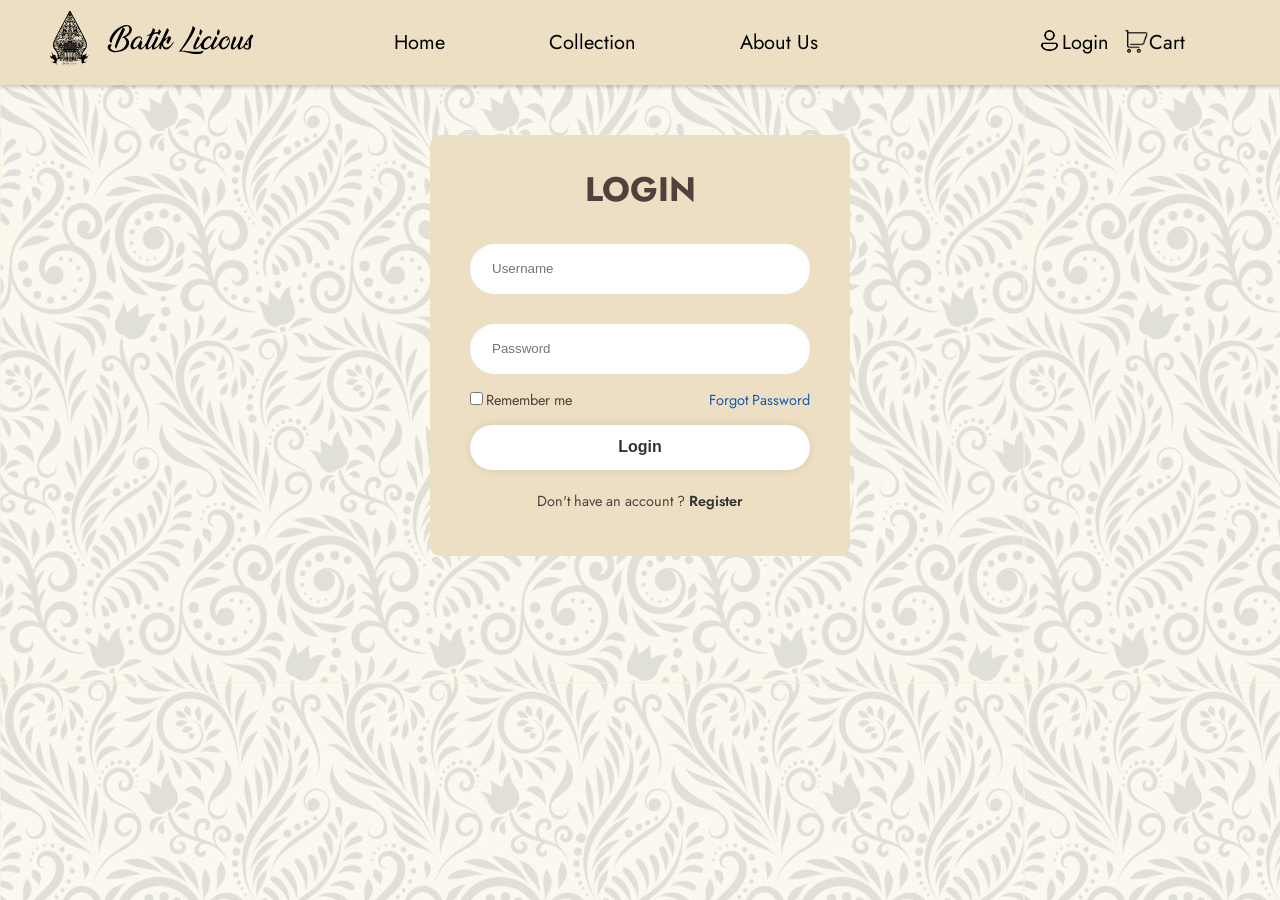
<file: BatikLicious/phplogin/index.html>
<!DOCTYPE html>
<html lang="en">
<head>
    <meta charset="UTF-8">
    <meta name="viewport" content="width=device-width, initial-scale=1.0">
    <title>BatikLicious</title>
    <link rel="Stylesheet" href="login.css" />
    <link rel="preconnect" href="https://fonts.googleapis.com">
    <link rel="preconnect" href="https://fonts.gstatic.com" crossorigin>
    <link href="https://fonts.googleapis.com/css2?family=Jost:ital,wght@0,100..900;1,100..900&display=swap" rel="stylesheet">
</head>
<body>
  <nav>
    <div class="logo">
        <img src="../images/navLogo.svg">
    </div>

    <ul>
        <li><a href="../homepage.php">Home</a></li>
        <li><a href="../collections.php">Collection</a></li>
        <li><a href="../about_us.php">About Us</a></li>
        <div class="accCart">
            <li><img src="../images/account_icon.png" style="height: 25px;"><a href="index.html">Login</a></li>
            <li><img src="../images/cart_icon.png" style="height: 25px;"><a href="#">Cart</a></li>
        </div>
    </ul>

    <div class="menu-toggle">
        <input type="checkbox" name="" id="" />
          <span></span>
          <span></span>
          <span></span>
    </div>
</nav>

<div class="container">
    <form action="authenticate.php" method="post">
      <h1>LOGIN</h1>
      <div class="input-box">
        <input type="text" name="username" placeholder="Username" required>
      </div>
      <div class="input-box">
        <input type="password" name="password" placeholder="Password" required>
      </div>

      <div class="remember-forgot">
        <label><input type="checkbox">Remember me</label>
        <a href="#">Forgot Password</a>
      </div>

      <button type="submit" class="btn">Login</button>

      <div class="register-link">
        <p>Don't have an account ? 
          <a href="../phpregister/register.html">Register</a></p>
      </div>
  </form>
</div>

</body>
</html>
</file>
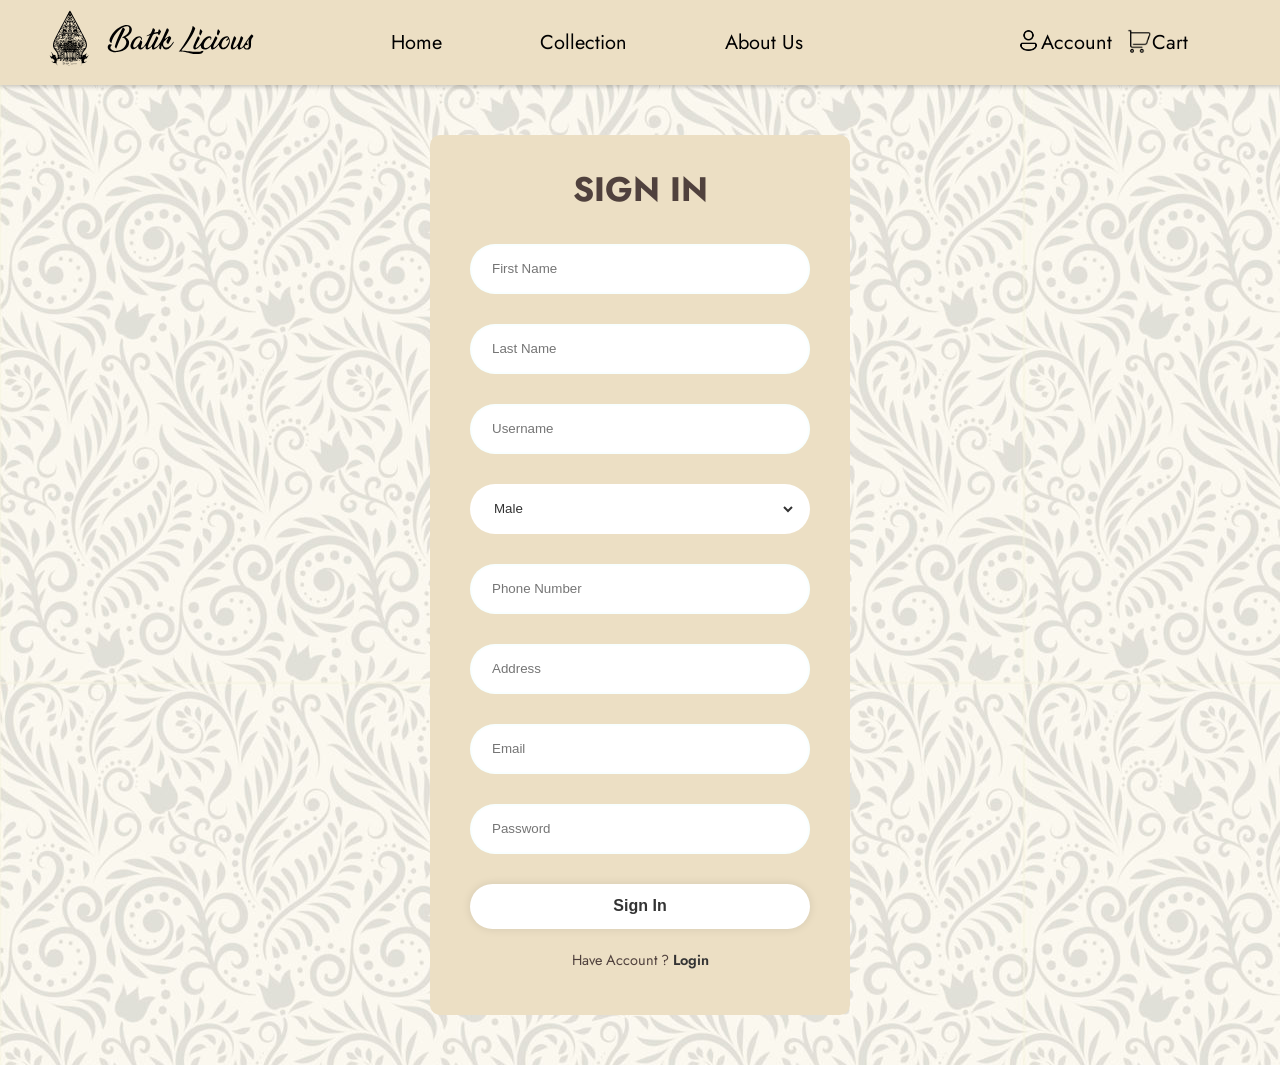
<file: BatikLicious/phpregister/register.html>
<!DOCTYPE html>
<html lang="en">
<head>
    <meta charset="UTF-8">
    <meta name="viewport" content="width=device-width, initial-scale=1.0">
    <title>BatikLicious</title>
    <link rel="Stylesheet" href="register.css" />
    <link rel="preconnect" href="https://fonts.googleapis.com">
    <link rel="preconnect" href="https://fonts.gstatic.com" crossorigin>
    <link href="https://fonts.googleapis.com/css2?family=Jost:ital,wght@0,100..900;1,100..900&display=swap" rel="stylesheet">
    <link href='https://unpkg.com/boxicons@2.1.4/css/boxicons.min.css' rel='stylesheet'>
</head>
<body>
    <nav>
        <div class="logo">
            <img src="../images/navLogo.svg">
        </div>

        <ul>
            <li><a href="../homepage.php">Home</a></li>
            <li><a href="../collections.php">Collection</a></li>
            <li><a href="../about_us.php">About Us</a></li>
            <div class="accCart">
                <li><img src="../images/account_icon.png" style="height: 25px;"><a href="../login.php">Account</a></li>
                <li><img src="../images/cart_icon.png" style="height: 25px;"><a href="#">Cart</a></li>
            </div>
        </ul>

        <div class="menu-toggle">
            <input type="checkbox" name="" id="" />
              <span></span>
              <span></span>
              <span></span>
    </nav>

    <div class="container">
        <form action="register.php" method="post" autocomplete="off">
            <h1>SIGN IN</h1>
            <div class="input-box">
                <input type="text" placeholder="First Name" name="first_name" required>
            </div>  
            <div class="input-box">
                <input type="text" placeholder="Last Name" name="last_name" required>
            </div>  
            <div class="input-box">
                <input type="text" placeholder="Username" name="username" required>
            </div>
            <div class="gender">
                <select  id="gender" name="gender" required>
                    <option value="male">Male</option>
                    <option value="female">Female</option>
                </select>          
            </div>
            <div class="input-box">
                <input type="tel" placeholder="Phone Number" name="nomer_telp" required>
            </div>
            <div class="input-box">
                <input type="text" placeholder="Address" name="alamat" required>
            </div>
            <div class="input-box">
                <input type="email" placeholder="Email" name="email" required>
            </div>
            <div class="input-box">
                <input type="password" placeholder="Password" name="password" required>
            </div>
        
            <button type="submit" class="btn">Sign In</button>
        
            <div class="login-link">
                <p>Have Account ? <a href="../phplogin/index.html">Login</a></p>
            </div>
        </form>        
    
</body>
</html>
</file>
<file: BatikLicious/phplogin/login.css>
@import url("https://fonts.googleapis.com/css2?family=Jost:ital,wght@0,100..900;1,100..900&display=swap");

* {
  margin: 0;
  padding: 0;
}

body {
  font-family: "Jost", sans-serif;
  overflow-x: hidden;
  background-color: #fafafa;
  background-image: url('../images/background batik.jpg')
}

/* Navbar */

.logo img {
  width: 214px;
}

nav {
  display: flex;
  background-color: #ecdfc4;
  justify-content: space-around;
  padding: 8px 0;
  align-items: center;
  box-shadow: 0 2px 4px 0 rgba(0,0,0,.2);
}

nav ul {
  display: flex;
  list-style: none;
  width: 70%;
  justify-content: space-around;
}

.accCart {
  display: flex;
  padding-left: 100px;
}

.accCart li {
  display: flex;
  justify-content: space-around;
  margin-left: 15px;
}

nav ul li a {
  color: black;
  text-decoration: none;
  font-size: 20px;
  display: inline-block;
  position: relative;
  color: black;
}

nav ul li a:after {
  background: none repeat scroll 0 0 transparent;
  bottom: 0;
  content: "";
  display: block;
  height: 2px;
  left: 50%;
  position: absolute;
  background: #50413d;
  transition: width 0.3s ease 0s, left 0.3s ease 0s;
  width: 0;
}

nav ul li a:hover:after {
  width: 100%;
  left: 0;
}

.menu-toggle {
  display: none;
  flex-direction: column;
  height: 20px;
  justify-content: space-between;
  position: relative;
}

.menu-toggle span {
  display: block;
  width: 28px;
  height: 3px;
  background-color: black;
  border-radius: 3px;
  transition: all 0.5s;
}

.menu-toggle input {
  position: absolute;
  width: 40px;
  height: 28px;
  left: -5px;
  top: -5px;
  opacity: 0;
  cursor: pointer;
  z-index: 2;
}

* {
  margin: 0;
  padding: 0;
  box-sizing: border-box;
}

.container {
  width: 420px;
  background: #ecdfc4;
  color: #50413d;
  border-radius: 10px;
  padding: 30px 40px;
  margin-top: 5rem;
  align-items: center;
  margin: 50px auto;
}

.container h1 {
  font-size: 34px;
  text-align: center;
}

.container .input-box {
  width: 100%;
  height: 50px;
  background-color: #fff;
  border-radius: 50px;
  margin : 30px 0;
}

.input-box input {
  width: 100%;
  height: 100%;
  background: transparent;
  border: none;
  outline: none;
  border: 2px solid rgba(225, 255, 255, 0.2);
  border-radius: 50px;
  color: #333;
  padding: 20px 45px 20px 20px;
}

.input-box input ::placeholder {
  color: #333;
}

.input-box i {
  position: absolute;
  right: 20px;
  top: 50%;
  transform: translateY(-50%);
  font-size: 20px;
}

.container .remember-forgot {
  display: flex;
  justify-content: space-between;
  font-size: 14.5px;
  margin: -15px 0 15px;
}

.remember-forgot label input {
  accent-color: #ffffff;
  margin-right: 3px;
}

.remember-forgot a {
  color: #1b5aad;
  text-decoration: none;
}

.remember-forgot a:hover {
  text-decoration: underline;
}

.container .btn {
  width: 100%;
  height: 45px;
  background: #fff;
  border: none;
  outline: none;
  border-radius: 40px;
  box-shadow: 0 0 10px rgba(0, 0, 0, 0.1);
  cursor: pointer;
  font-size: 16px;
  color: #333;
  font-weight: 600;
}

.container .register-link {
  font-size: 14.5px;
  text-align: center;
  margin: 20px 0 15px;
}

.register-link p a {
  color: #333;
  text-decoration: none;
  font-weight: 600;
}

.register-link p a:hover {
  text-decoration: underline;
}
</file>
<file: BatikLicious/phpregister/register.css>
@import url("https://fonts.googleapis.com/css2?family=Jost:ital,wght@0,100..900;1,100..900&display=swap");

* {
  margin: 0;
  padding: 0;
}

body {
  font-family: "Jost", sans-serif;
  overflow-x: hidden;
  background-color: #fafafa;
  background-image: url('../images/background batik.jpg')
}

/* Navbar */

.logo img {
  width: 214px;
}

nav {
  display: flex;
  background-color: #ecdfc4;
  justify-content: space-around;
  padding: 8px 0;
  align-items: center;
  box-shadow: 0 2px 4px 0 rgba(0,0,0,.2);
}

nav ul {
  display: flex;
  list-style: none;
  width: 70%;
  justify-content: space-around;
}

.accCart {
  display: flex;
  padding-left: 100px;
}

.accCart li {
  display: flex;
  justify-content: space-around;
  margin-left: 15px;
}

nav ul li a {
  color: black;
  text-decoration: none;
  font-size: 20px;
  display: inline-block;
  position: relative;
  color: black;
}

nav ul li a:after {
  background: none repeat scroll 0 0 transparent;
  bottom: 0;
  content: "";
  display: block;
  height: 2px;
  left: 50%;
  position: absolute;
  background: #50413d;
  transition: width 0.3s ease 0s, left 0.3s ease 0s;
  width: 0;
}

nav ul li a:hover:after {
  width: 100%;
  left: 0;
}

.menu-toggle {
  display: none;
  flex-direction: column;
  height: 20px;
  justify-content: space-between;
  position: relative;
}

.menu-toggle span {
  display: block;
  width: 28px;
  height: 3px;
  background-color: black;
  border-radius: 3px;
  transition: all 0.5s;
}

.menu-toggle input {
  position: absolute;
  width: 40px;
  height: 28px;
  left: -5px;
  top: -5px;
  opacity: 0;
  cursor: pointer;
  z-index: 2;
}

/*Form*/
* {
  margin: 0;
  padding: 0;
  box-sizing: border-box;
}

.container {
  width: 420px;
  background: #ecdfc4;
  color: #50413d;
  border-radius: 10px;
  padding: 30px 40px;
  margin-top: 5rem;
  align-items: center;
  margin: 50px auto;
}

.container h1 {
  font-size: 34px;
  text-align: center;
}

.container .input-box {
  width: 100%;
  height: 50px;
  background-color: #fff;
  border-radius: 50px;
  margin : 30px 0;
}

.input-box input {
  width: 100%;
  height: 100%;
  background: transparent;
  border: none;
  outline: none;
  border: 2px solid rgba(225, 255, 255, 0.2);
  border-radius: 50px;
  color: #333;
  padding: 20px 45px 20px 20px;
}

.input-box input ::placeholder {
  color: #333;
}

.input-box i {
  position: absolute;
  right: 20px;
  top: 50%;
  transform: translateY(-50%);
  font-size: 20px;
}

.container .btn {
  width: 100%;
  height: 45px;
  background: #fff;
  border: none;
  outline: none;
  border-radius: 40px;
  box-shadow: 0 0 10px rgba(0, 0, 0, 0.1);
  cursor: pointer;
  font-size: 16px;
  color: #333;
  font-weight: 600;
}

.container .login-link {
  font-size: 14.5px;
  text-align: center;
  margin: 20px 0 15px;
}


.login-link p a {
  color: #333;
  text-decoration: none;
  font-weight: 600;
}

.register-link p a:hover {
    text-decoration: underline;
  }
  


 .gender select {
    padding: none;
    border-radius: 50px;
    margin : 0 20px;
    width: 90%;
    height: 100%;
    background: transparent;
    border: #fff;
    color: #333;

}

.container .gender {
  width: 100%;
  height: 50px;
  background-color: #fff;
  border-radius: 50px;
  margin : 30px 0;
}

.birth {
    padding: none;
    border-radius: 50px;
    margin : none;
    width: 100%;
    height: 100%;
    background: transparent;
    border: #fff;
    color: #333;

}

.birth input[type="date"] { 
  width: calc(100% / 3);  
  padding: 10px;
  border: 0px solid #ccc;
  border-radius: 50px;
  margin: none; 
  width: 100%;
  height: 50px;

}
</file>
